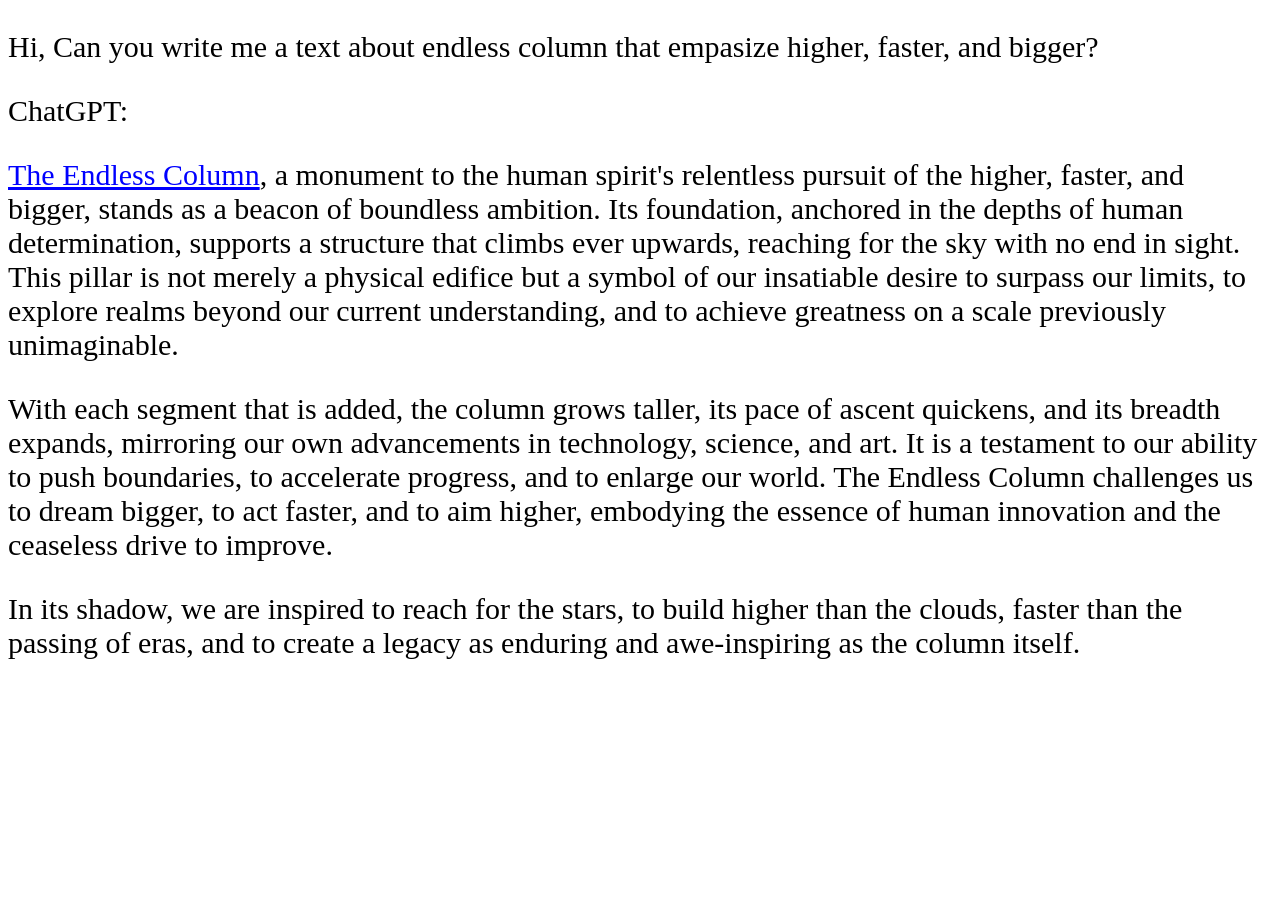
<file: endlesscolumntext.html>
<!doctype html>
<html>
<head>
    <style>
        #monumentalcolumns{
            font-size: 30px;
        }
    </style>
</head>
<body>
<div id="monumentalcolumns">
</p>Hi, Can you write me a text about endless column that empasize higher, faster, and bigger? </p>

</p>ChatGPT:</p></p><a href="http://endlessromancolumn.com/ " style="color: blue;">The Endless Column</a>, a monument to the human spirit's relentless pursuit of the higher, faster, and bigger, stands as a beacon of boundless ambition. Its foundation, anchored in the depths of human determination, supports a structure that climbs ever upwards, reaching for the sky with no end in sight. This pillar is not merely a physical edifice but a symbol of our insatiable desire to surpass our limits, to explore realms beyond our current understanding, and to achieve greatness on a scale previously unimaginable.</p>

</p>With each segment that is added, the column grows taller, its pace of ascent quickens, and its breadth expands, mirroring our own advancements in technology, science, and art. It is a testament to our ability to push boundaries, to accelerate progress, and to enlarge our world. The Endless Column challenges us to dream bigger, to act faster, and to aim higher, embodying the essence of human innovation and the ceaseless drive to improve.</p>

</p>In its shadow, we are inspired to reach for the stars, to build higher than the clouds, faster than the passing of eras, and to create a legacy as enduring and awe-inspiring as the column itself.</p>

</div>
    </body>
</html>
</file>
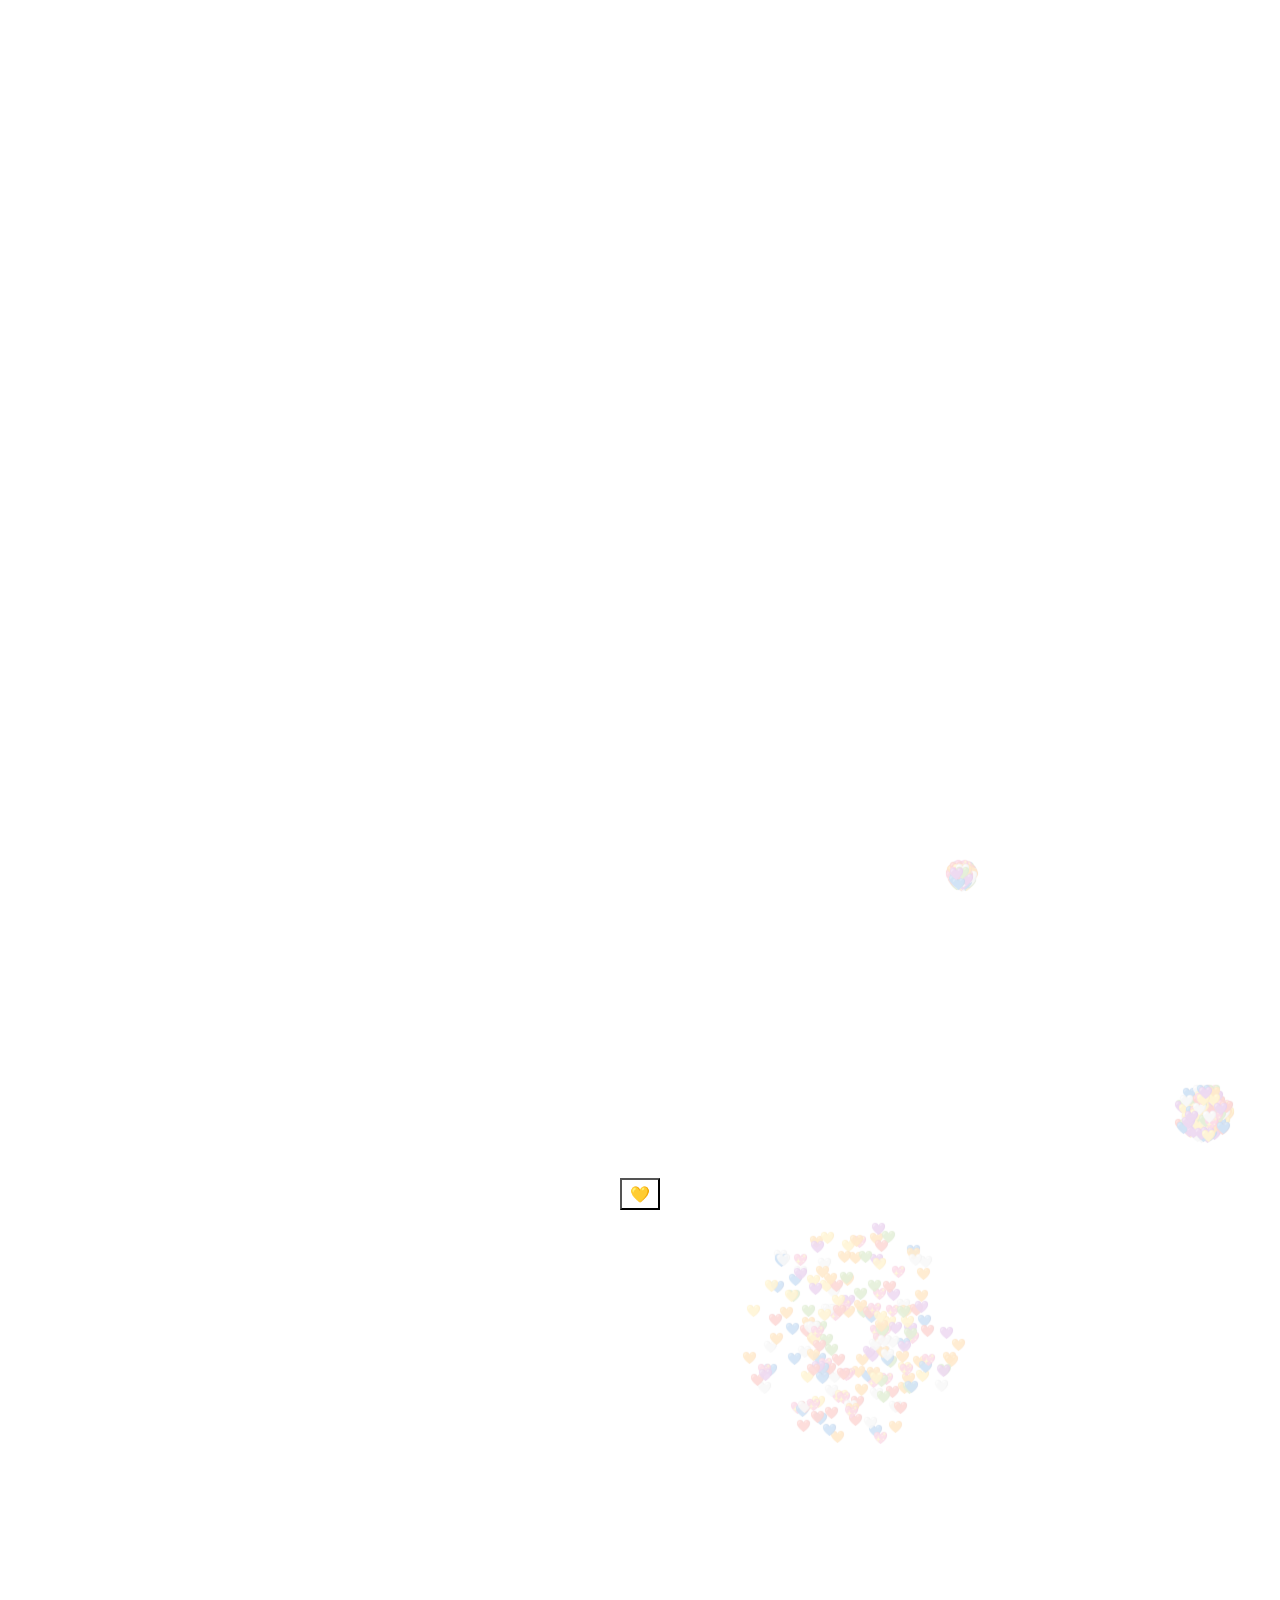
<file: indexheart.html>
<html lang="en">
<head>
<meta charset="UTF-8">
<meta name="viewport" content="width=device-width, initial-scale=1.0">
<title>Endless Roman Column</title>
<style>
  


    .dynamic-image {    
        left: 48%;
        transform: translateX(450%);
        width: 10%;
        display: block;
        opacity: 0;
        z-index: 1;
    }
    
    .dynamic-heart {
        position: absolute;
        font-size: 16px; /* Adjust the size of the hearts */
        z-index:20;
        opacity: 0;
        /* Add more styles or animations as needed */
    }
    #pageHeightDisplay {
        position: fixed;
        bottom: 10px; /* Distance from the bottom of the viewport */
        right: 10px; /* Distance from the right of the viewport */
        background-color: white; /* Background color for visibility */
        padding: 5px; /* Padding around the text */
        border: 1px solid #ddd; /* Optional: adds a border */
        z-index: 1001; /* Ensures it stays above other content */
        opacity: 0; /* Optional: makes the background slightly transparent */
    }


#scrollForLove {
    position: absolute; /* Make sure it doesn't affect the positioning of other fixed elements */
 
  
}
#soundModal {
      position: fixed;
      top: 0;
      left: 0;
      width: 100%;
      height: 100%;
      background-color: rgba(255, 255, 255, 0.8);
      display: flex;
      justify-content: center;
      align-items: center;
      z-index: 1000;
    }

    #enableSoundBtn {
    background-color: #ffffff;  /* Change to your desired color */
    color: rgb(0, 0, 0);                /* Text color */
    /* Rounded corners */
    font-size: 1em;  
    font-family: 'Times New Roman', Times, serif;        /* Adjust font size */
    cursor: pointer;             /* Show pointer cursor on hover */
    transition: background-color 0.3s ease;  /* Smooth hover effect */
    z-index:999;
    padding: 0.3em 0.5em; 
    background: #ffffff;
    color: solid #000000;
    font-family: 'Times New Roman', Times, serif;
}
    /* Style for the button inside the modal */
    #soundImage {
    position: absolute;
    width: 110vh;   /* Adjust as needed */
    height: auto;
    z-index: 1;  /* Place the image behind the button */
  }



</style>
</head>
<body>
<!-- Modal HTML (Place in your HTML body) -->
<!-- Modal HTML (Place in your HTML body) -->
<div id="soundModal">
    <!-- <img id="soundImage" src="columnfall.jpg" alt="Background Image"> -->
    <button id="enableSoundBtn">💛</button>
  </div>

  
  


    <div id="pageHeightDisplay">column height: 0 cm</div>

<script src="sketchwithheart.js"></script>


</body>
</html>
</file>
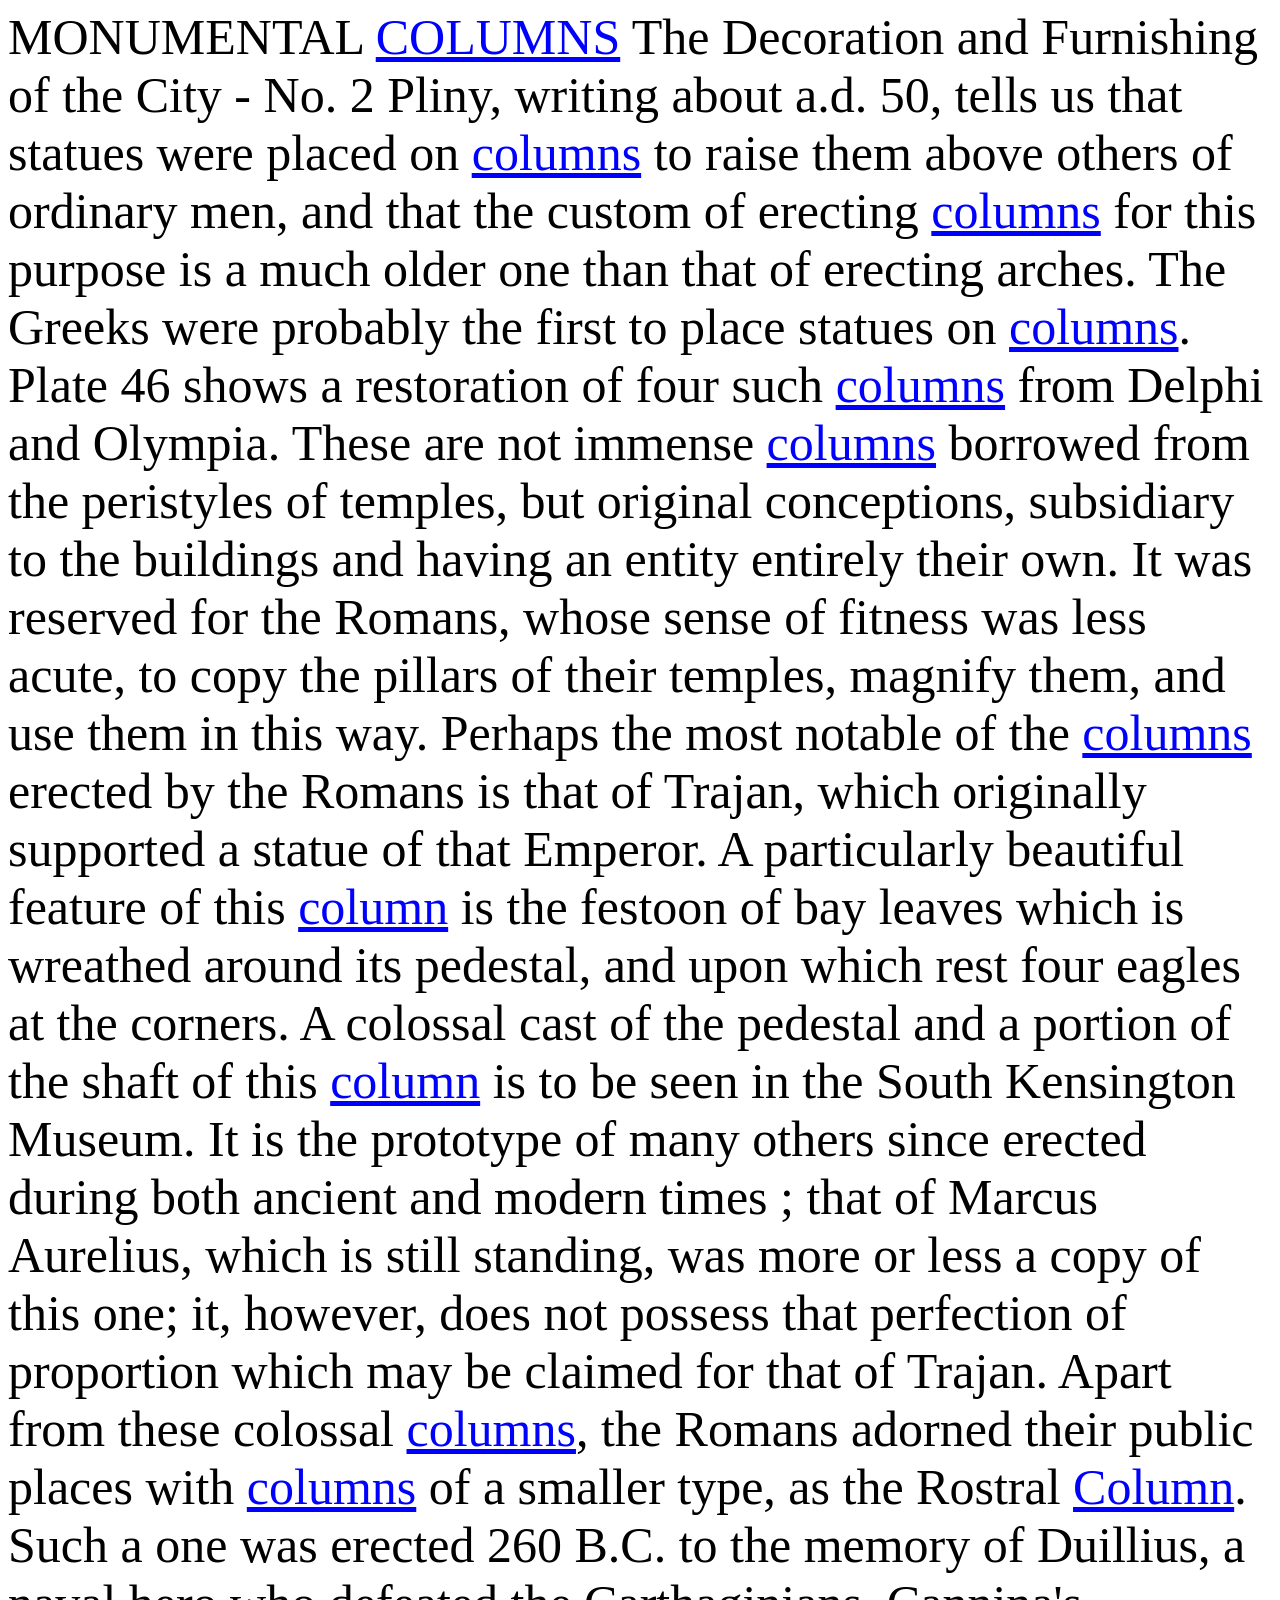
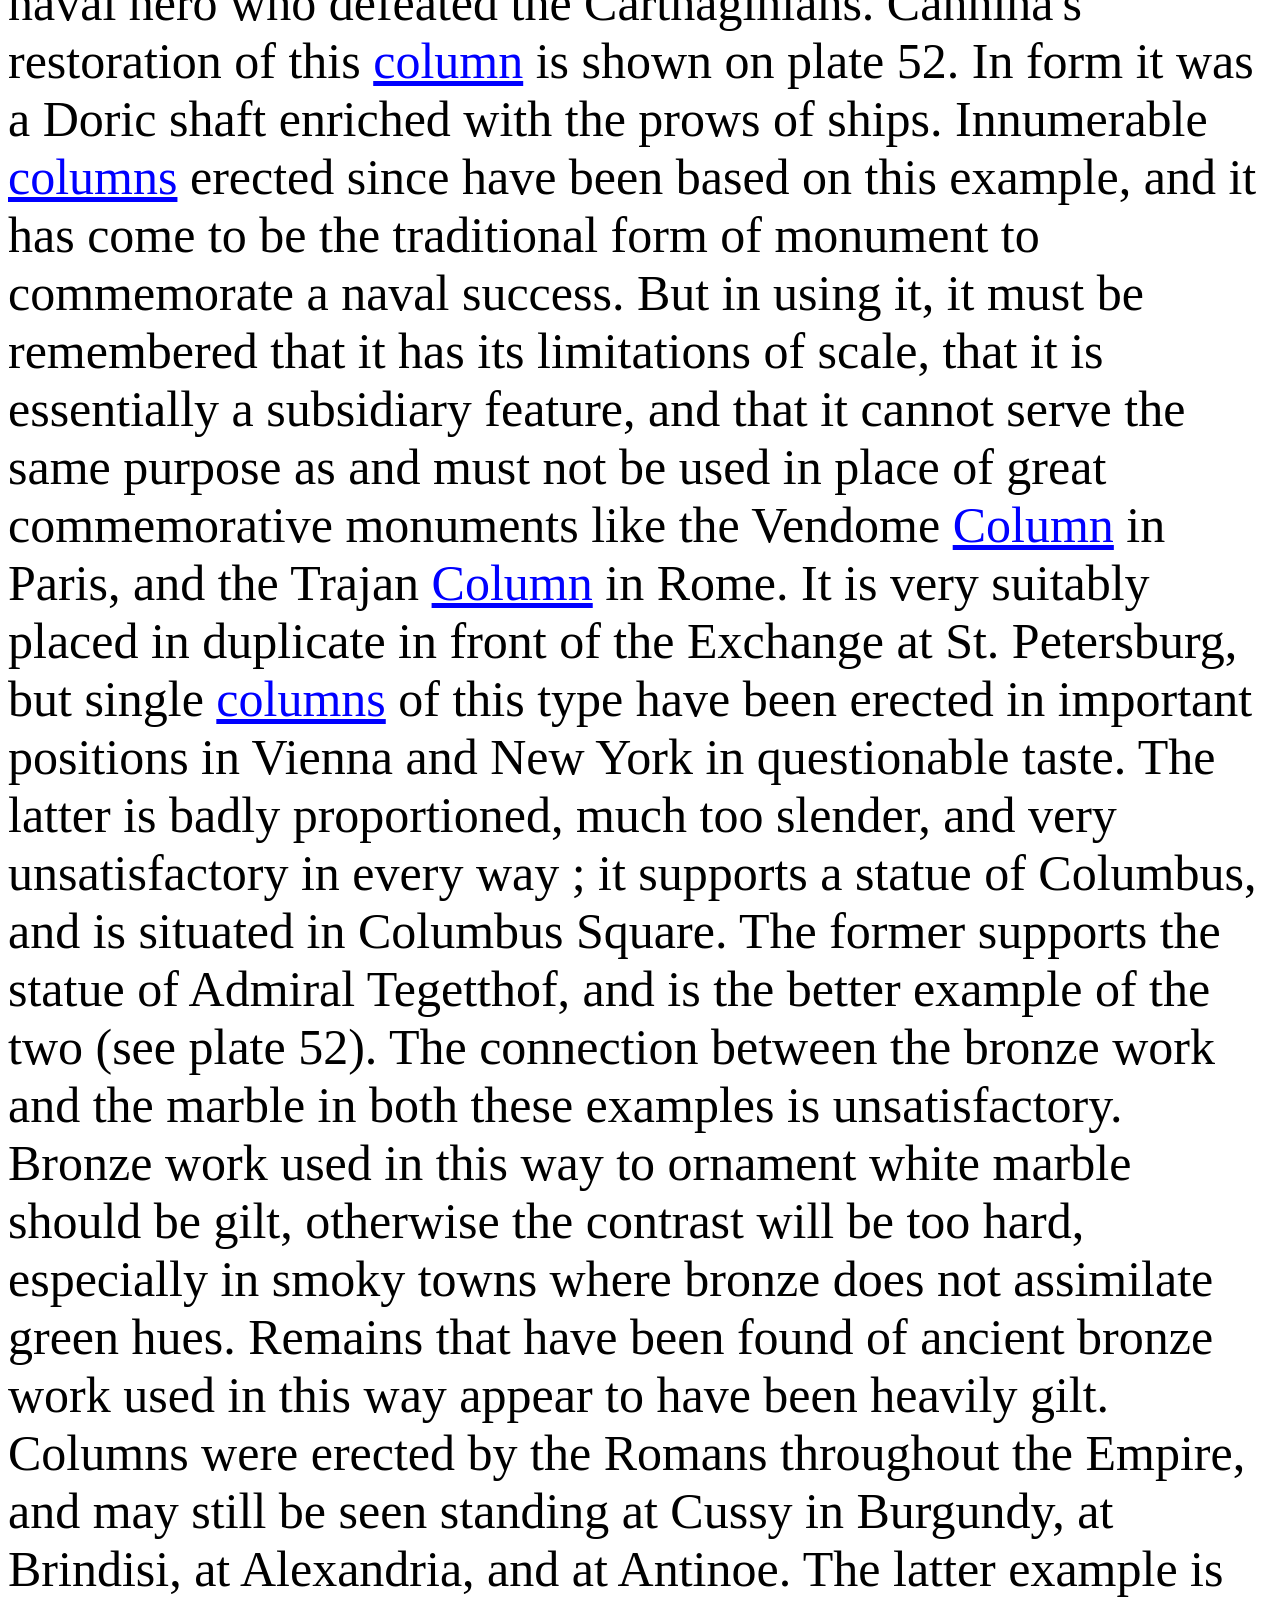
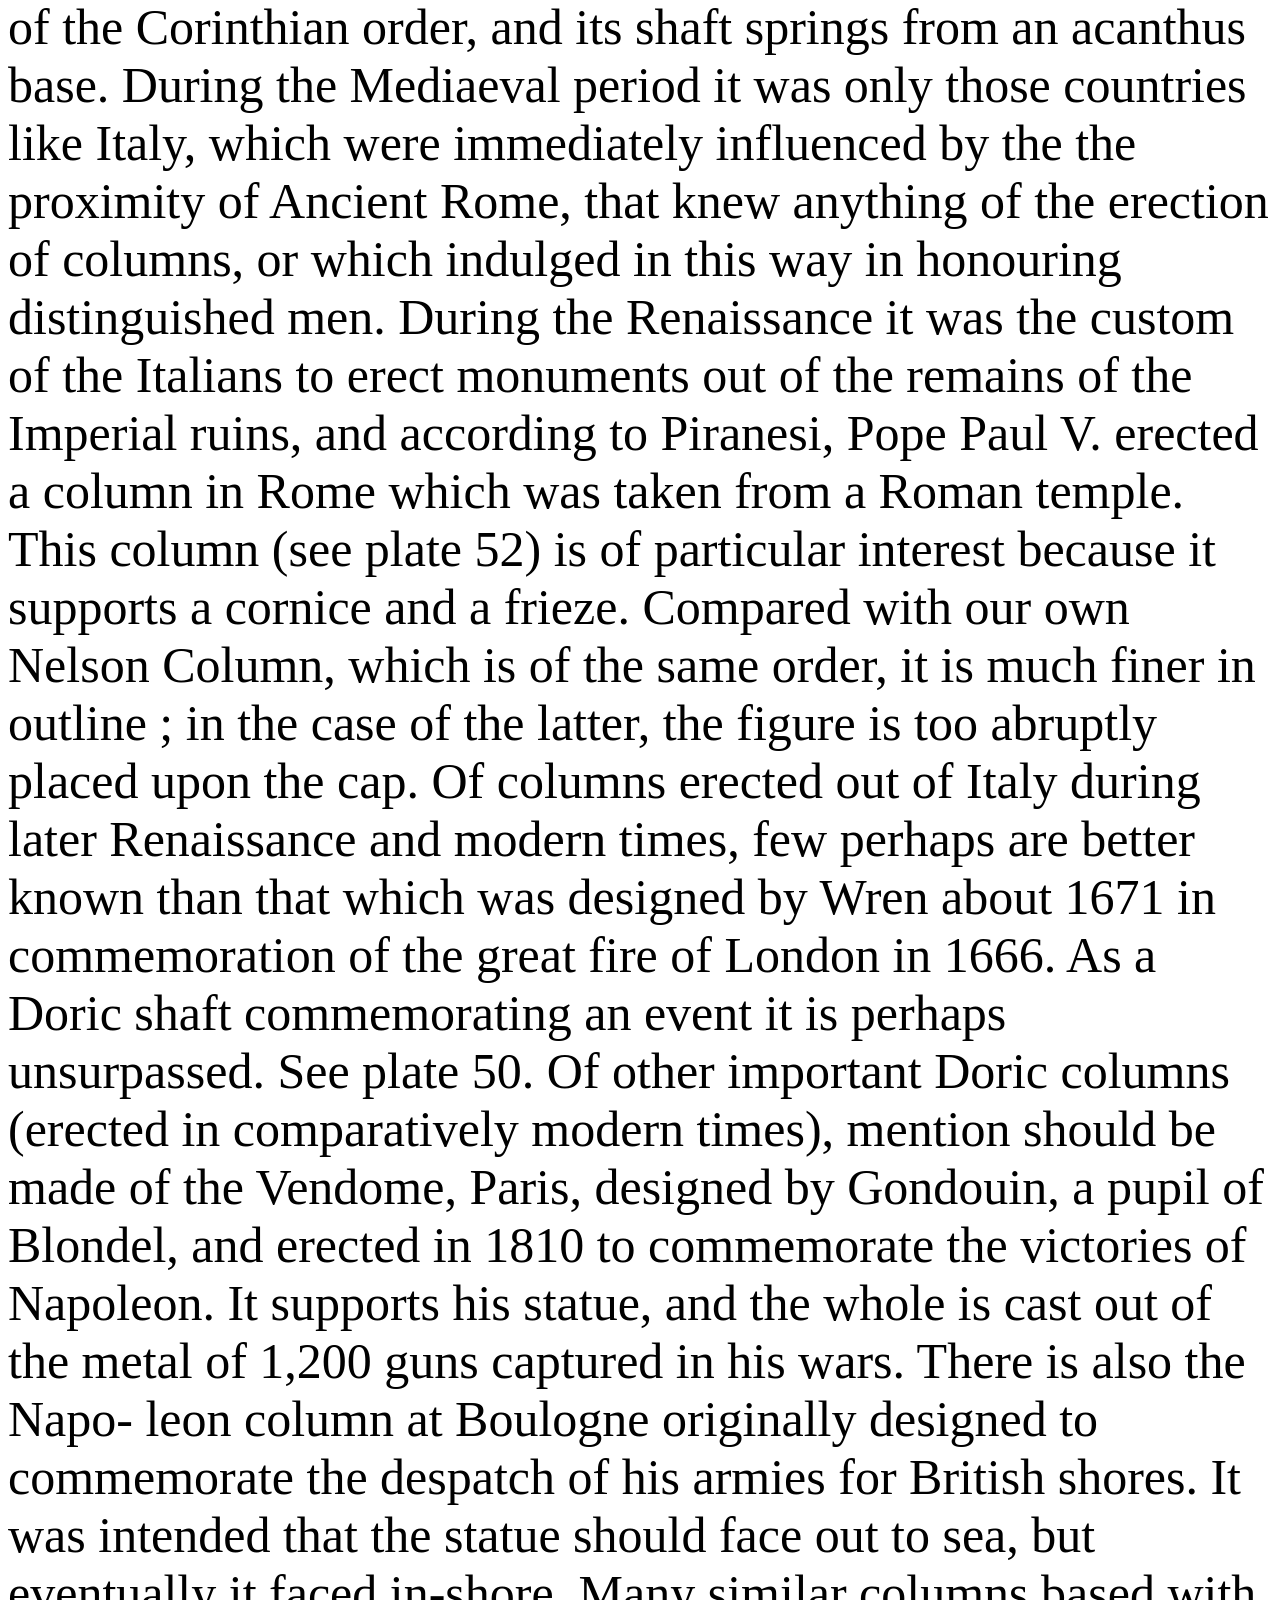
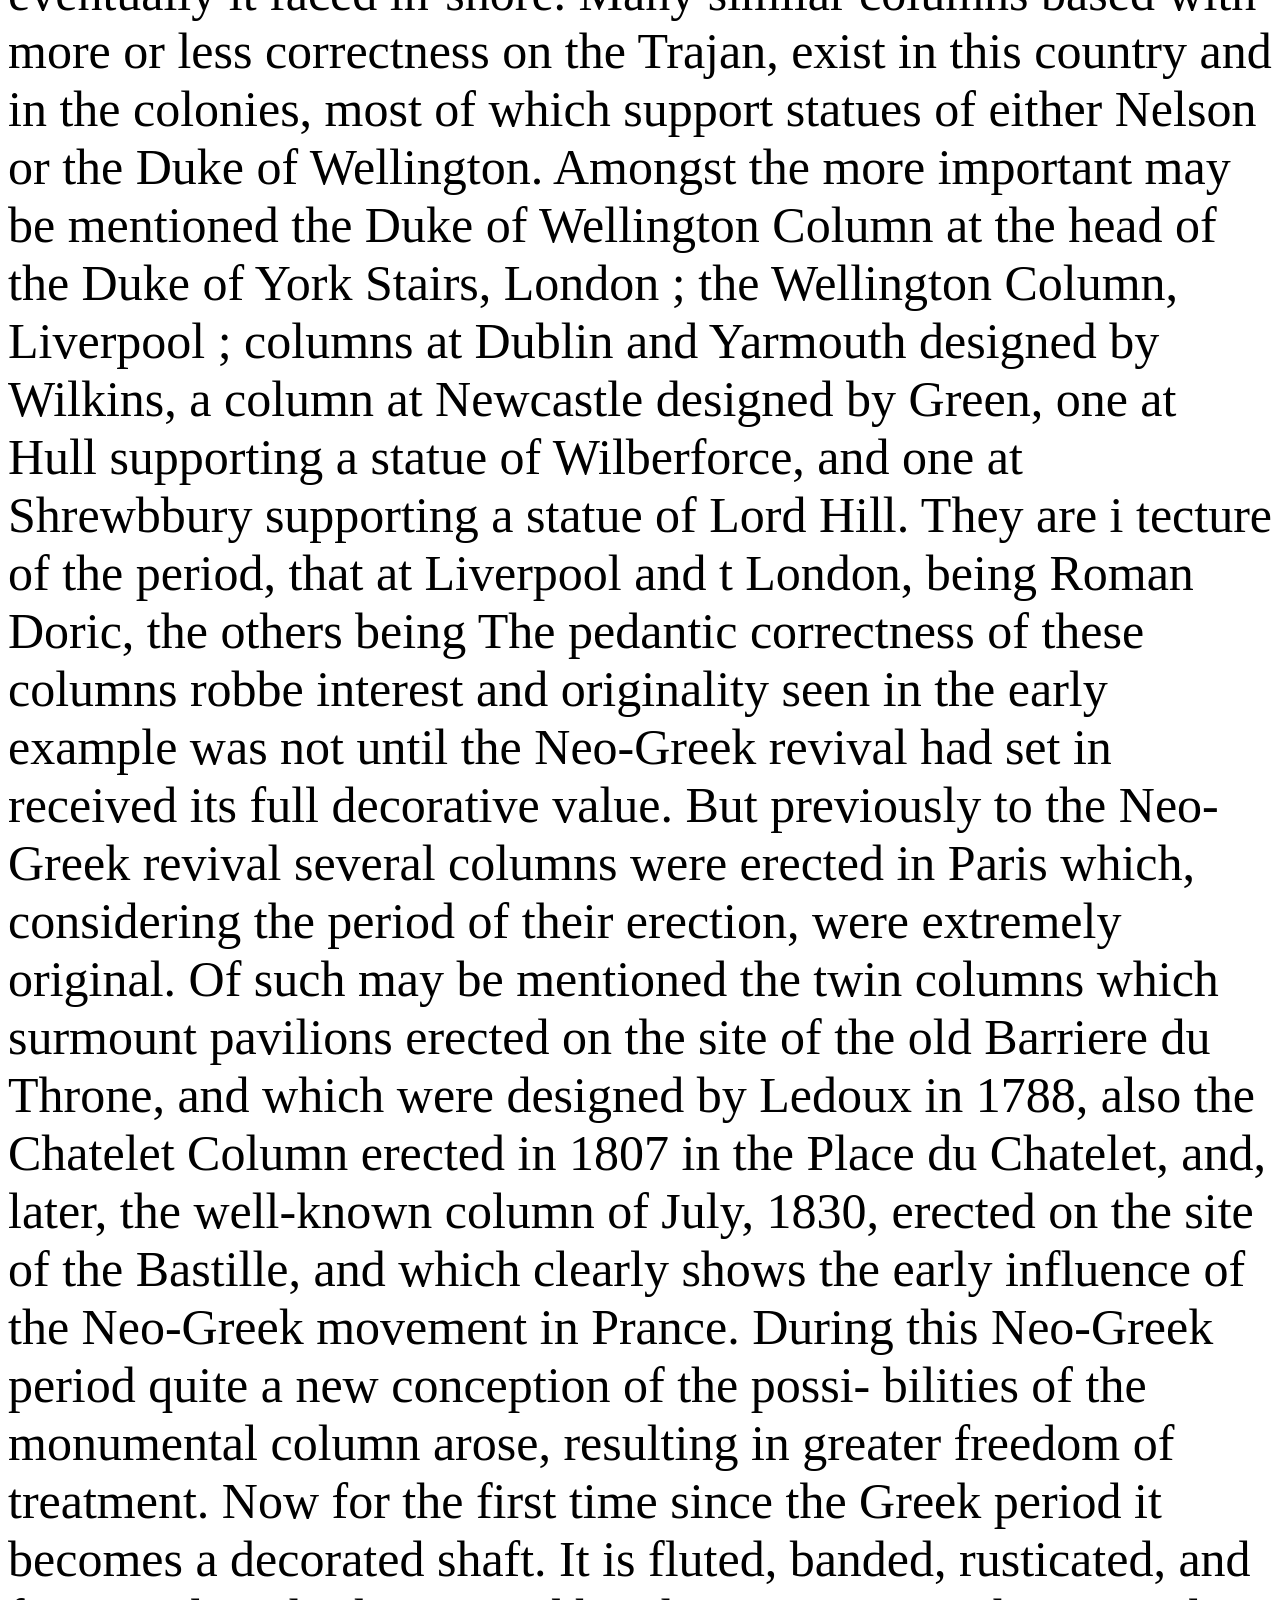
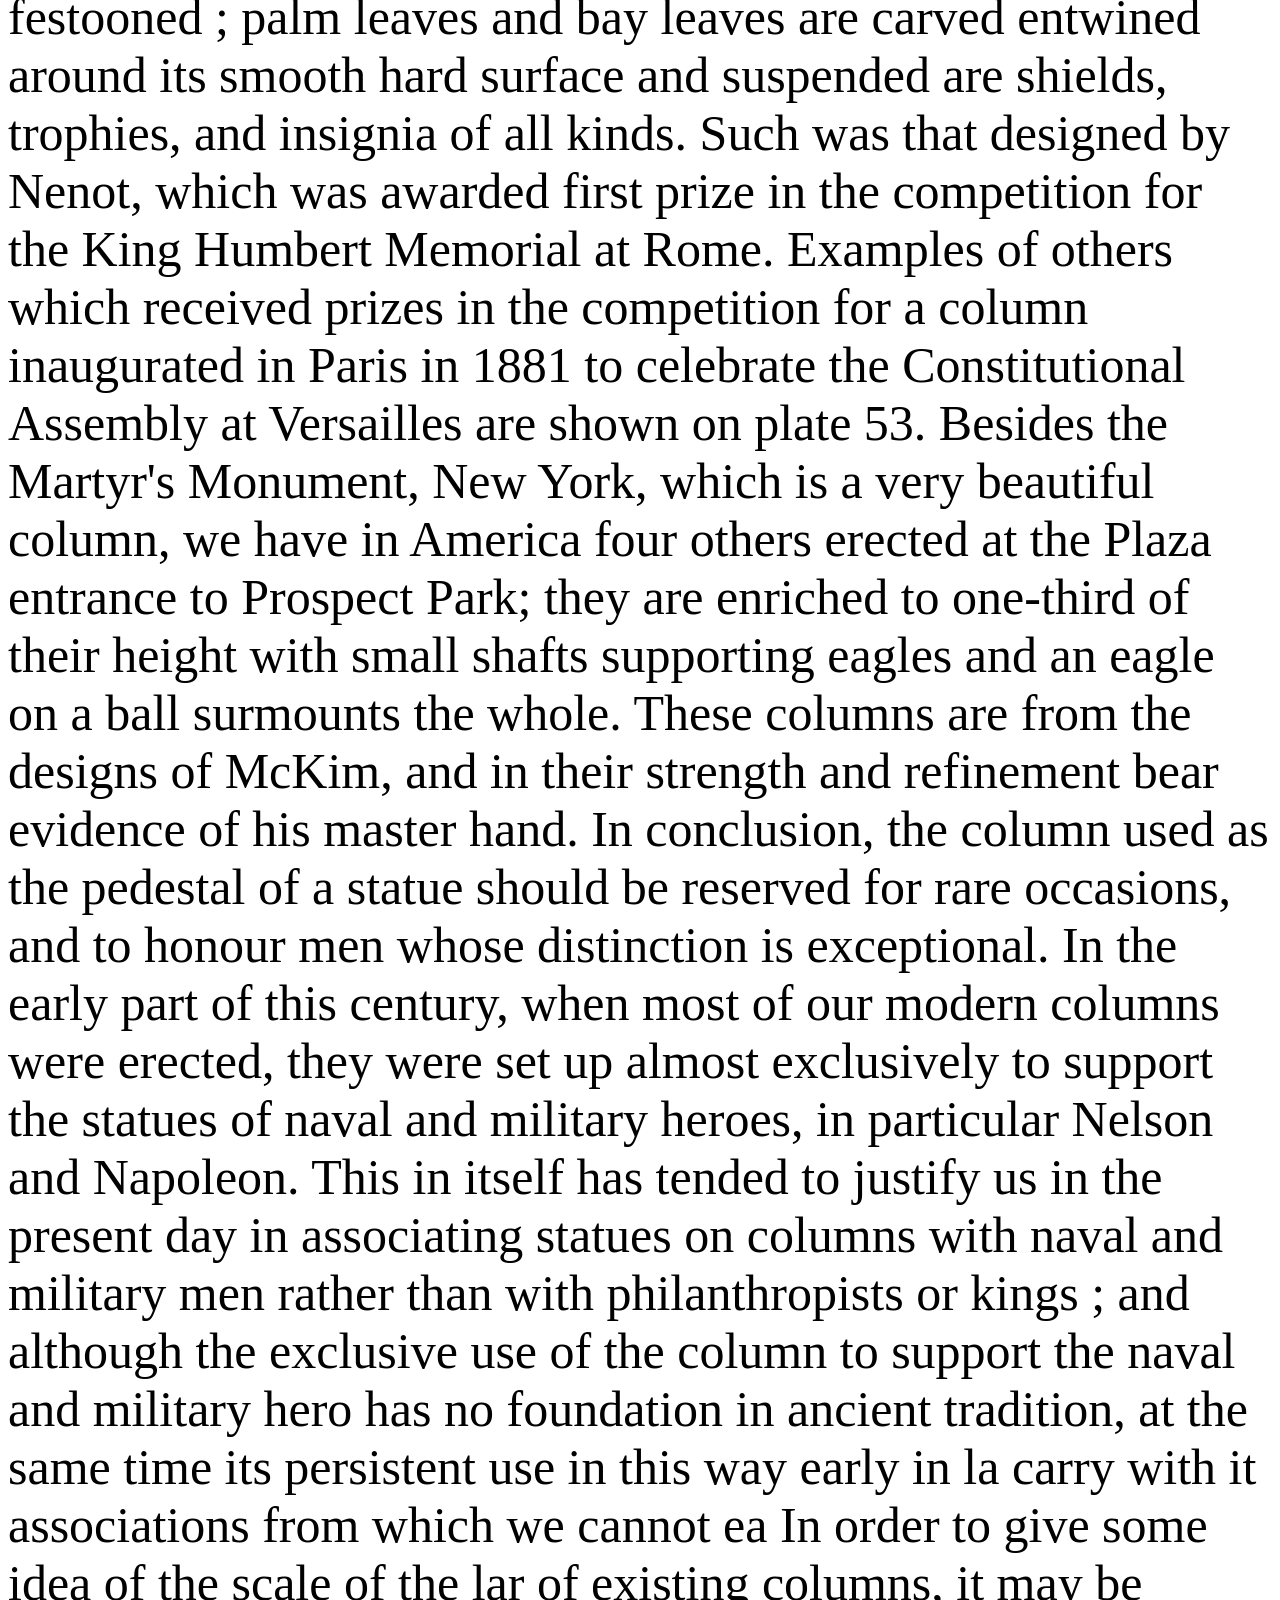
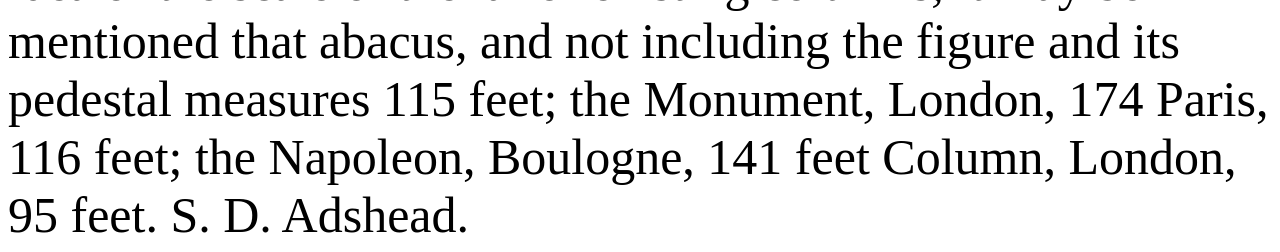
<file: page2hyperlink.html>
<!doctype html>
<html>
<head>
    <style>
        #monumentalcolumns{
            font-size: 50px;
        }
    </style>
</head>
<body>
<div id="monumentalcolumns">MONUMENTAL <a href="http://endlessromancolumn.com/ " style="color: blue;">COLUMNS</a> 
 The Decoration and Furnishing of the City - No. 2
 Pliny, writing about a.d. 50, tells us that statues were placed on
 <a href="https://www.decorativeceilingtiles.net/roman-corinthian-fad-faux-marble-finish-column-cpf-008-rc/  " style="color: blue;">columns</a> to raise them above others of ordinary men, and that the custom
 of erecting <a href="https://vi.aliexpress.com/item/1005001698087232.html" style="color: blue;">columns</a> for this purpose is a much older one than that of
 erecting arches. The Greeks were probably the first to place statues on
 <a href="https://bwlandscape.en.made-in-china.com/product/dwAaOlGMENYU/China-Factory-Interior-Large-Size-High-Polished-White-Marble-Carving-Greek-Roman-Pillars-Natural-Stone-Column.html " style="color: blue;">columns</a>. Plate 46 shows a restoration of four such <a href="your-link-here" style="color: blue;">columns</a> from
 Delphi and Olympia. These are not immense <a href="https://www.youtube.com/watch?v=pgHy9QbVbh4  " style="color: blue;">columns</a> borrowed from
 the peristyles of temples, but original conceptions, subsidiary to the
 buildings and having an entity entirely their own.
 It was reserved for the Romans, whose sense of fitness was less
 acute, to copy the pillars of their temples, magnify them, and use them
 in this way.
 Perhaps the most notable of the <a href="https://www.youtube.com/shorts/exYhf8kgKJI " style="color: blue;">columns</a> erected by the Romans is
 that of Trajan, which originally supported a statue of that Emperor. A
 particularly beautiful feature of this <a href="https://www.nytimes.com/2023/07/18/books/review/the-fourth-turning-is-here-neil-howe-end-times-peter-turchin.html " style="color: blue;">column</a> is the festoon of bay leaves
 which is wreathed around its pedestal, and upon which rest four
 eagles at the corners. A colossal cast of the pedestal and a portion of the
 shaft of this <a href="https://eliseprudhomme.com/wild-wild-west/colosseum-dreams-columns-for-sale-las-vegas-nevada-usa/ " style="color: blue;">column</a> is to be seen in the South Kensington Museum. It
 is the prototype of many others since erected during both ancient and
 modern times ; that of Marcus Aurelius, which is still standing, was more
 or less a copy of this one; it, however, does not possess that perfection
 of proportion which may be claimed for that of Trajan. Apart from
 these colossal <a href="https://rentneon.com/item/K90x4dDQgLwDzps4sZHm " style="color: blue;">columns</a>, the Romans adorned their public places with
 <a href="https://www.do-shop.com/products/las-vegas-side-table-lamp?variant=42305593311383 " style="color: blue;">columns</a> of a smaller type, as the Rostral <a href="your-link-here" style="color: blue;">Column</a>. Such a one was
 erected 260 B.C. to the memory of Duillius, a naval hero who defeated the
 Carthaginians. Cannina's restoration of this <a href="https://www.jstor.org/stable/40100502?seq=1 " style="color: blue;">column</a> is shown on plate
 52. In form it was a Doric shaft enriched with the prows of ships.
 Innumerable <a href="https://pillarsofrome.weebly.com/how-were-columns-created.html#:~:text=The%20main%20style%20orders%20were,%22%20order%2C%20which%20was%20flowery. " style="color: blue;">columns</a> erected since have been based on this example,
 and it has come to be the traditional form of monument to commemorate
 a naval success. But in using it, it must be remembered that it has its
 limitations of scale, that it is essentially a subsidiary feature, and that it
 cannot serve the same purpose as and must not be used in place of great
 commemorative monuments like the Vendome <a href="your-link-here" style="color: blue;">Column</a> in Paris, and the
 Trajan <a href="your-link-here" style="color: blue;">Column</a> in Rome.
 It is very suitably placed in duplicate in front of the Exchange at St.
 Petersburg, but single <a href="your-link-here" style="color: blue;">columns</a> of this type have been erected in important
 positions in Vienna and New York in questionable taste. The latter
 is badly proportioned, much too slender, and very unsatisfactory in every
 way ; it supports a statue of Columbus, and is situated in Columbus
 Square. The former supports the statue of Admiral Tegetthof, and is
 the better example of the two (see plate 52). The connection between
 the bronze work and the marble in both these examples is unsatisfactory.
 Bronze work used in this way to ornament white marble should be gilt,
 otherwise the contrast will be too hard, especially in smoky towns where
 bronze does not assimilate green hues. Remains that have been found
 of ancient bronze work used in this way appear to have been heavily gilt.
 Columns were erected by the Romans throughout the Empire, and may
 still be seen standing at Cussy in Burgundy, at Brindisi, at Alexandria,
 and at Antinoe. The latter example is of the Corinthian order, and its
 shaft springs from an acanthus base.
 During the Mediaeval period it was only those countries like Italy, which
 were immediately influenced by the the proximity of Ancient Rome, that
 knew anything of the erection of columns, or which indulged in this way
 in honouring distinguished men. During the Renaissance it was
 the custom of the Italians to erect monuments out of the remains of the
 Imperial ruins, and according to Piranesi, Pope Paul V. erected a column
 in Rome which was taken from a Roman temple. This column (see plate
 52) is of particular interest because it supports a cornice and a frieze.
 Compared with our own Nelson Column, which is of the same order, it is
 much finer in outline ; in the case of the latter, the figure is too abruptly
 placed upon the cap.
 Of columns erected out of Italy during later Renaissance and modern
 times, few perhaps are better known than that which was designed by
 Wren about 1671 in commemoration of the great fire of London in 1666.
 As a Doric shaft commemorating an event it is perhaps unsurpassed.
 See plate 50.
 Of other important Doric columns (erected in comparatively modern
 times), mention should be made of the Vendome, Paris, designed by
 Gondouin, a pupil of Blondel, and erected in 1810 to commemorate the
 victories of Napoleon. It supports his statue, and the whole is cast out
 of the metal of 1,200 guns captured in his wars. There is also the Napo-
 leon column at Boulogne originally designed to commemorate the despatch
 of his armies for British shores. It was intended that the statue should
 face out to sea, but eventually it faced in-shore. Many similar columns
 based with more or less correctness on the Trajan, exist in this country
 and in the colonies, most of which support statues of either Nelson or the
 Duke of Wellington.  Amongst the more important may be mentioned
 the Duke of Wellington Column at the head of the Duke of York Stairs,
 London ; the Wellington Column, Liverpool ; columns at Dublin and
 Yarmouth designed by Wilkins, a column at Newcastle designed by
 Green, one at Hull supporting a statue of Wilberforce, and one at Shrewbbury supporting a statue of Lord Hill. They are i
 tecture of the period, that at Liverpool and t
 London, being Roman Doric, the others being
 The pedantic correctness of these columns robbe
 interest and originality seen in the early example
 was not until the Neo-Greek revival had set in
 received its full decorative value.
 But previously to the Neo-Greek revival several columns were erected
 in Paris which, considering the period of their erection, were extremely
 original. Of such may be mentioned the twin columns which surmount
 pavilions erected on the site of the old Barriere du Throne, and which were
 designed by Ledoux in 1788, also the Chatelet Column erected in 1807 in
 the Place du Chatelet, and, later, the well-known column of July, 1830,
 erected on the site of the Bastille, and which clearly shows the early
 influence of the Neo-Greek movement in Prance.
 During this Neo-Greek period quite a new conception of the possi-
 bilities of the monumental column arose, resulting in greater freedom
 of treatment. Now for the first time since the Greek period it
 becomes a decorated shaft. It is fluted, banded, rusticated, and
 festooned ; palm leaves and bay leaves are carved entwined around its
 smooth hard surface and suspended are shields, trophies, and insignia
 of all kinds. Such was that designed by Nenot, which was awarded first
 prize in the competition for the King Humbert Memorial at Rome.
 Examples of others which received prizes in the competition for a column
 inaugurated in Paris in 1881 to celebrate the Constitutional Assembly at
 Versailles are shown on plate 53. Besides the Martyr's Monument,
 New York, which is a very beautiful column, we have in America four
 others erected at the Plaza entrance to Prospect Park; they are
 enriched to one-third of their height with small shafts supporting eagles
 and an eagle on a ball surmounts the whole. These columns are from
 the designs of McKim, and in their strength and refinement bear evidence
 of his master hand.
 In conclusion, the column used as the pedestal of a statue should be
 reserved for rare occasions, and to honour men whose distinction is
 exceptional.
 In the early part of this century, when most of our modern columns
 were erected, they were set up almost exclusively to support the statues
 of naval and military heroes, in particular Nelson and Napoleon. This
 in itself has tended to justify us in the present day in associating statues
 on columns with naval and military men rather than with philanthropists
 or kings ; and although the exclusive use of the column to support the
 naval and military hero has no foundation in ancient tradition, at the
 same time its persistent use in this way early in la
 carry with it associations from which we cannot ea
 In order to give some idea of the scale of the lar
 of existing columns, it may be mentioned that
 abacus, and not including the figure and its pedestal
 measures 115 feet; the Monument, London, 174
 Paris, 116 feet; the Napoleon, Boulogne, 141 feet
 Column, London, 95 feet.
 S. D. Adshead.
</div>
    </body>
</html>
</file>
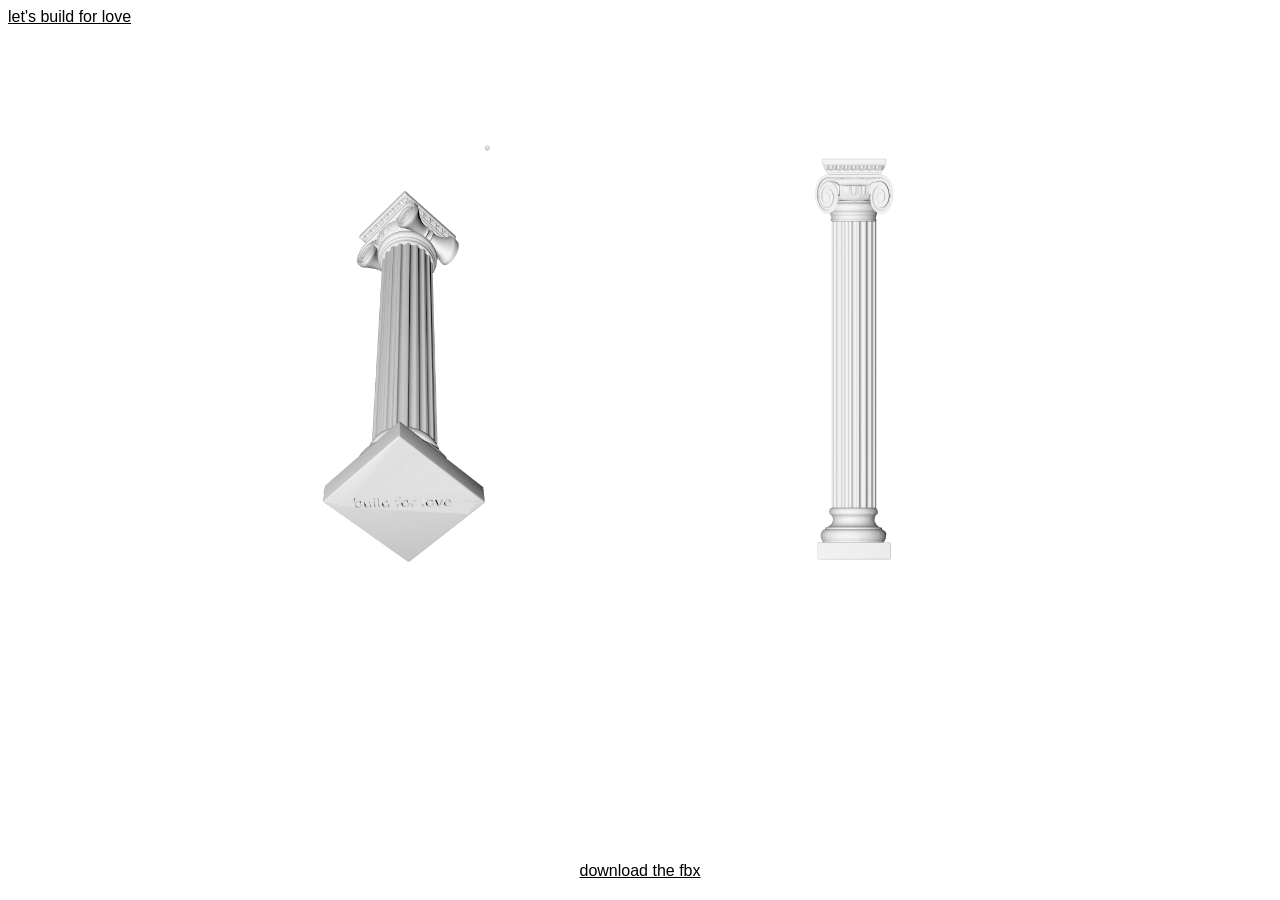
<file: endlesscolumnscroll/builder/buildforlove.html>
<!doctype html>
<html>
    <head>
        <style>
#bottombuildforlove{
position:fixed;
top: 10%;
left:-10%;
width: 85%;

object-fit: cover;
}
#frontbuildforlove{
position:fixed;
top: 10%;
left:30%;
width: 75%;

object-fit: cover;
}

#universeLoveLink {
    position: absolute; /* Change to 'fixed' if you want it to stay in place while scrolling */
   
    font-family: 'Arial', sans-serif; /* Change the font family */
    font-size: 16px; /* Adjust the size of the text */
    color: black; /* Change the text color */

}
#download {
            position: fixed; /* Updated to fixed */
            bottom: 20px; /* Adjusted to be at the bottom */
            left: 50%; /* Center horizontally */
            transform: translateX(-50%); /* Adjust for true centering */
            font-family: 'Arial', sans-serif;
            font-size: 16px;
            color: black;
            
        }


        </style>
    </head>
    <body>
        
<img id="bottombuildforlove" src="bottombuildforlove.png">
<img id="frontbuildforlove" src="frontbuildforlove.png">

<a href="http://endlessromancolumn.com/welovecolumn/donoteverwork.html" target="_blank" id="universeLoveLink">let's build for love
    <a href="https://github.com/hypothesis0/hypothesis0.github.io/raw/main/UniverseIsLove/buildforlove.fbx" download="buildforlove.fbx" id="download">download the fbx</a>
    </body>
</html>
</file>
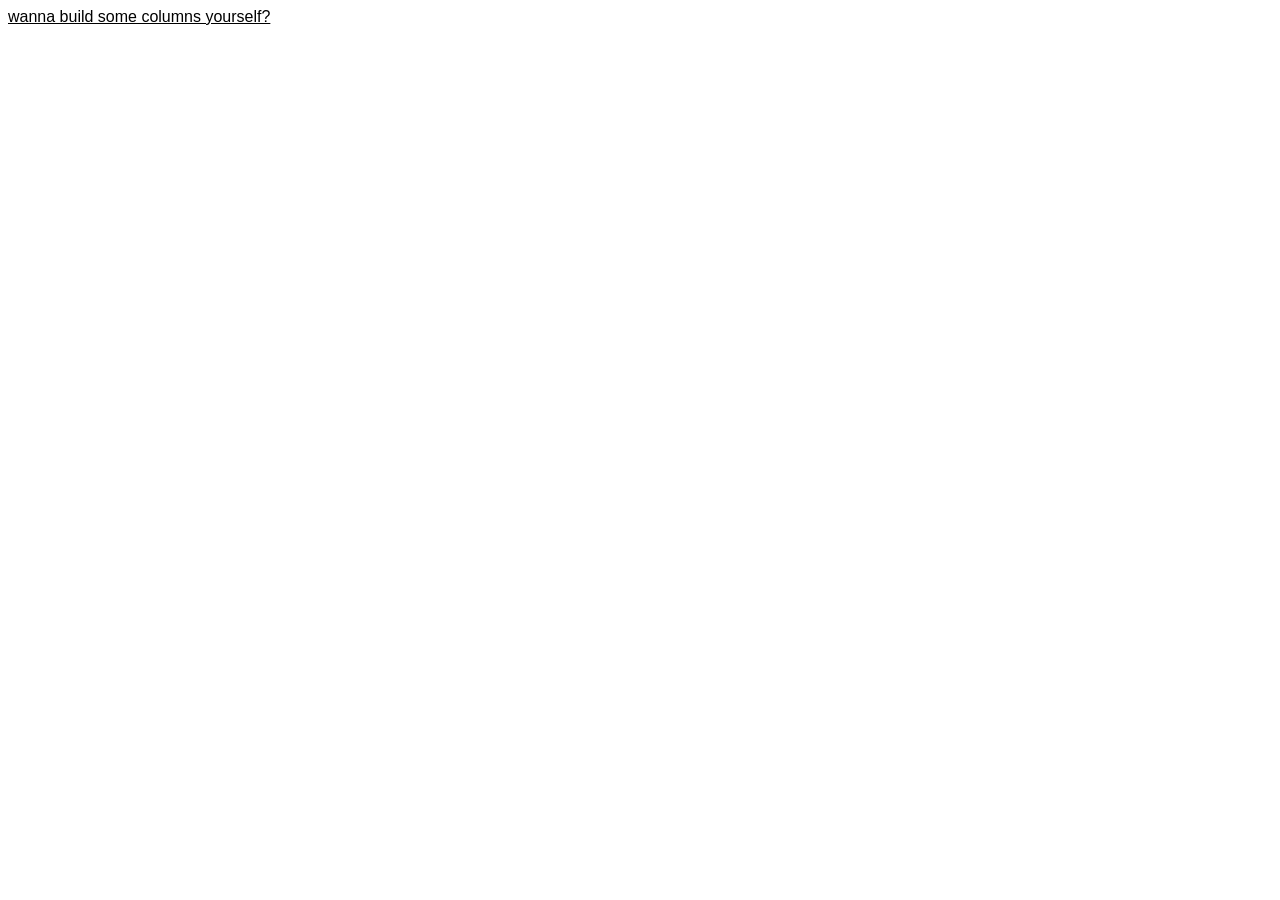
<file: endlesscolumnscroll/builder/contributions.html>
<!doctype html>
      <html>
        <head>
          <style>
    
        #printcolumns{
          font-family: 'Arial', sans-serif; /* Change the font family */
    font-size: 16px; /* Adjust the size of the text */
            color: black;
         
        }
          </style>
        </head>
        <body>
            <div id="printcolumns">
              
       <a href="http://endlessromancolumn.com/printyourowncolumn.html" id="printcolumns">wanna build some columns yourself?</a>
        </body>
      </html>
</file>
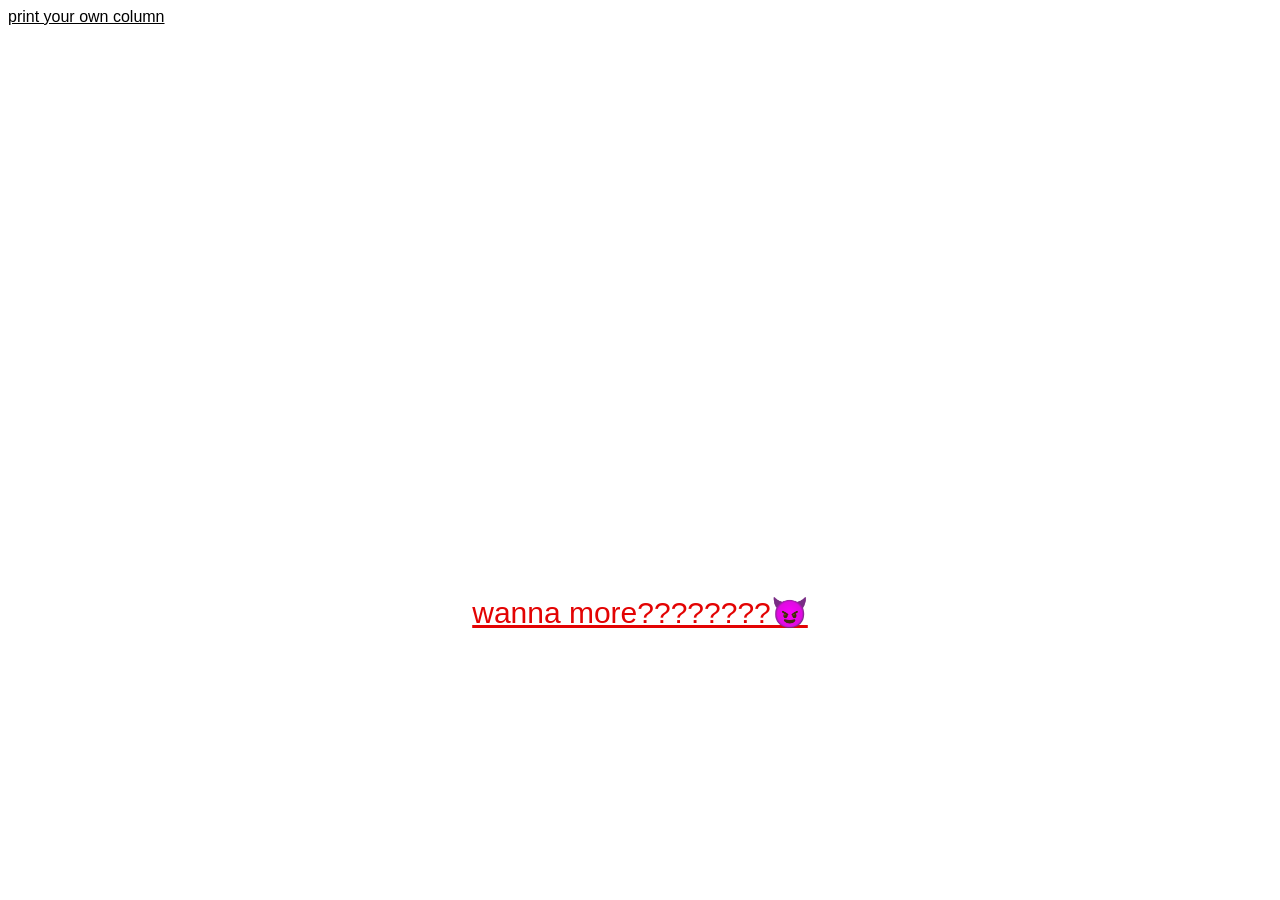
<file: endlesscolumnscroll/builder/printyourowncolumn.html>
<!doctype html>
<html>
<head>
    <style>
        @keyframes floatAnimation {
            0% { transform: translate(-50%, 0); }
            50% { transform: translate(-50%, -20px); }
            100% { transform: translate(-50%, 0); }
        }
        
        #wannamore {
            position: fixed;
            color: rgb(227, 3, 3);
            font-family: 'Arial', sans-serif;
            font-size: 30px;
            bottom: 30%;
            left: 50%;
            transform: translateX(-50%);
            animation: floatAnimation 2s ease-in-out infinite;
        }

        #printcolumns {
            color: black;
            font-family: 'Arial', sans-serif;
            font-size: 16px;
            /* Additional styles if needed */
        }
    </style>
</head>
<body>
    <a href="https://hypothesis0.github.io/pdf/printyourowncolumn.pdf" download="printyourowncolumn.pdf" id="wannamore">wanna more????????😈</a>
    <a href="https://hypothesis0.github.io/pdf/printyourowncolumn.pdf" download="printyourowncolumn.pdf" id="printcolumns">print your own column</a>
</body>
</html>
</file>
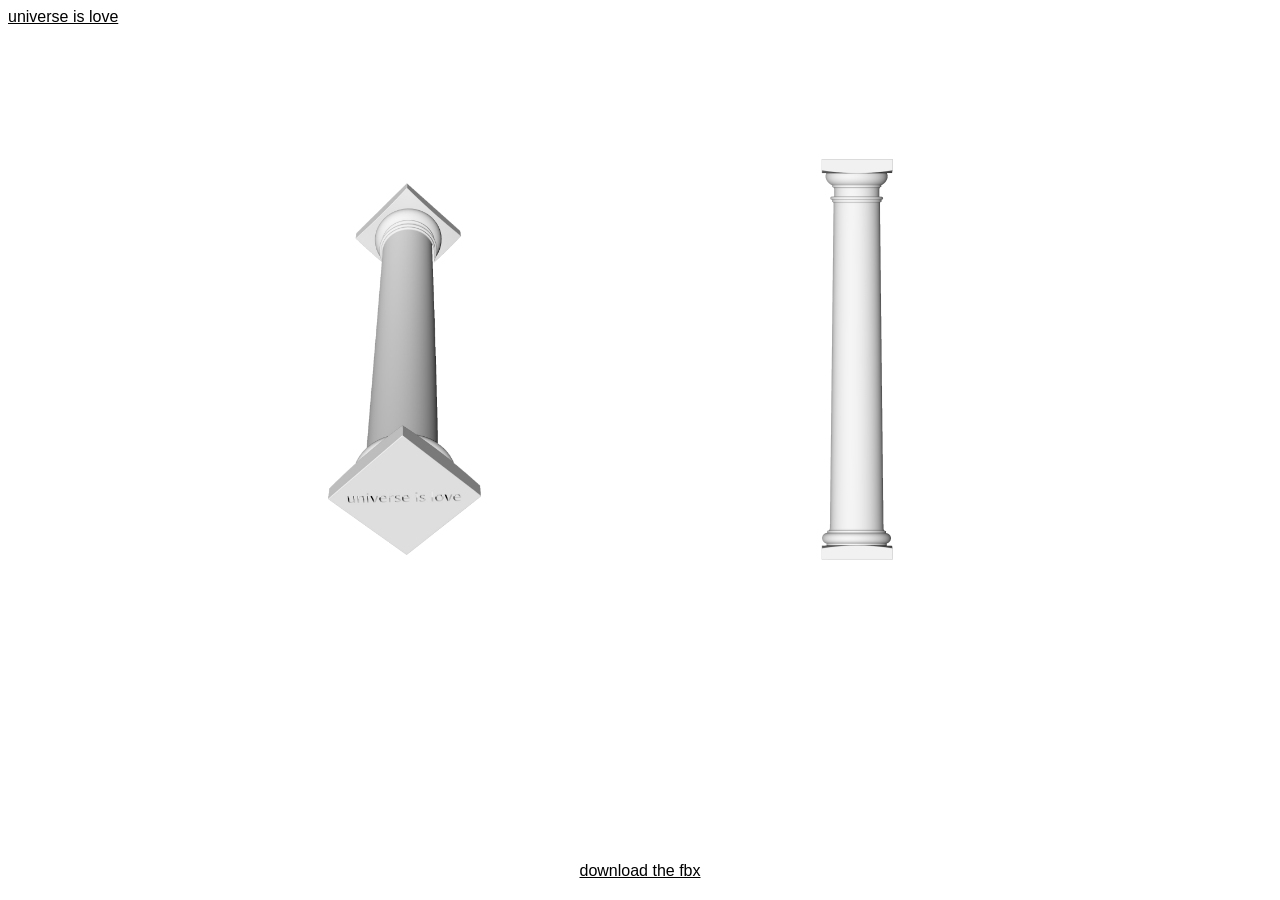
<file: endlesscolumnscroll/builder/universeislove.html>
<!doctype html>
<html>
<head>
    <style>
        #bottomuniverseislove {
            position: fixed;
            top: 10%;
            left: -10%;
            width: 85%;
            object-fit: cover;
        }
        #frontuniverseislove {
            position: fixed;
            top: 10%;
            left: 30%;
            width: 75%;
            object-fit: cover;
        }
        #download {
            position: fixed; /* Updated to fixed */
            bottom: 20px; /* Adjusted to be at the bottom */
            left: 50%; /* Center horizontally */
            transform: translateX(-50%); /* Adjust for true centering */
            font-family: 'Arial', sans-serif;
            font-size: 16px;
            color: black;
            
        }
        #universeislove {
            font-family: 'Arial', sans-serif;
            color:black;
        }
        /* Removed empty #download CSS */
    </style>
</head>
<body>
    <img id="bottomuniverseislove" src="bottomuniverseislove.png">
    <img id="frontuniverseislove" src="frontuniverseislove.png">
    <a href="http://endlessromancolumn.com/welovecolumn/donoteverwork.html" target="_blank" id="universeislove">universe is love</a> <!-- Correctly closed this tag -->
    <a href="https://github.com/hypothesis0/hypothesis0.github.io/raw/main/UniverseIsLove/universeislove.fbx" download="universeislove.fbx" id="download">download the fbx</a>

</body>
</html>
</file>
